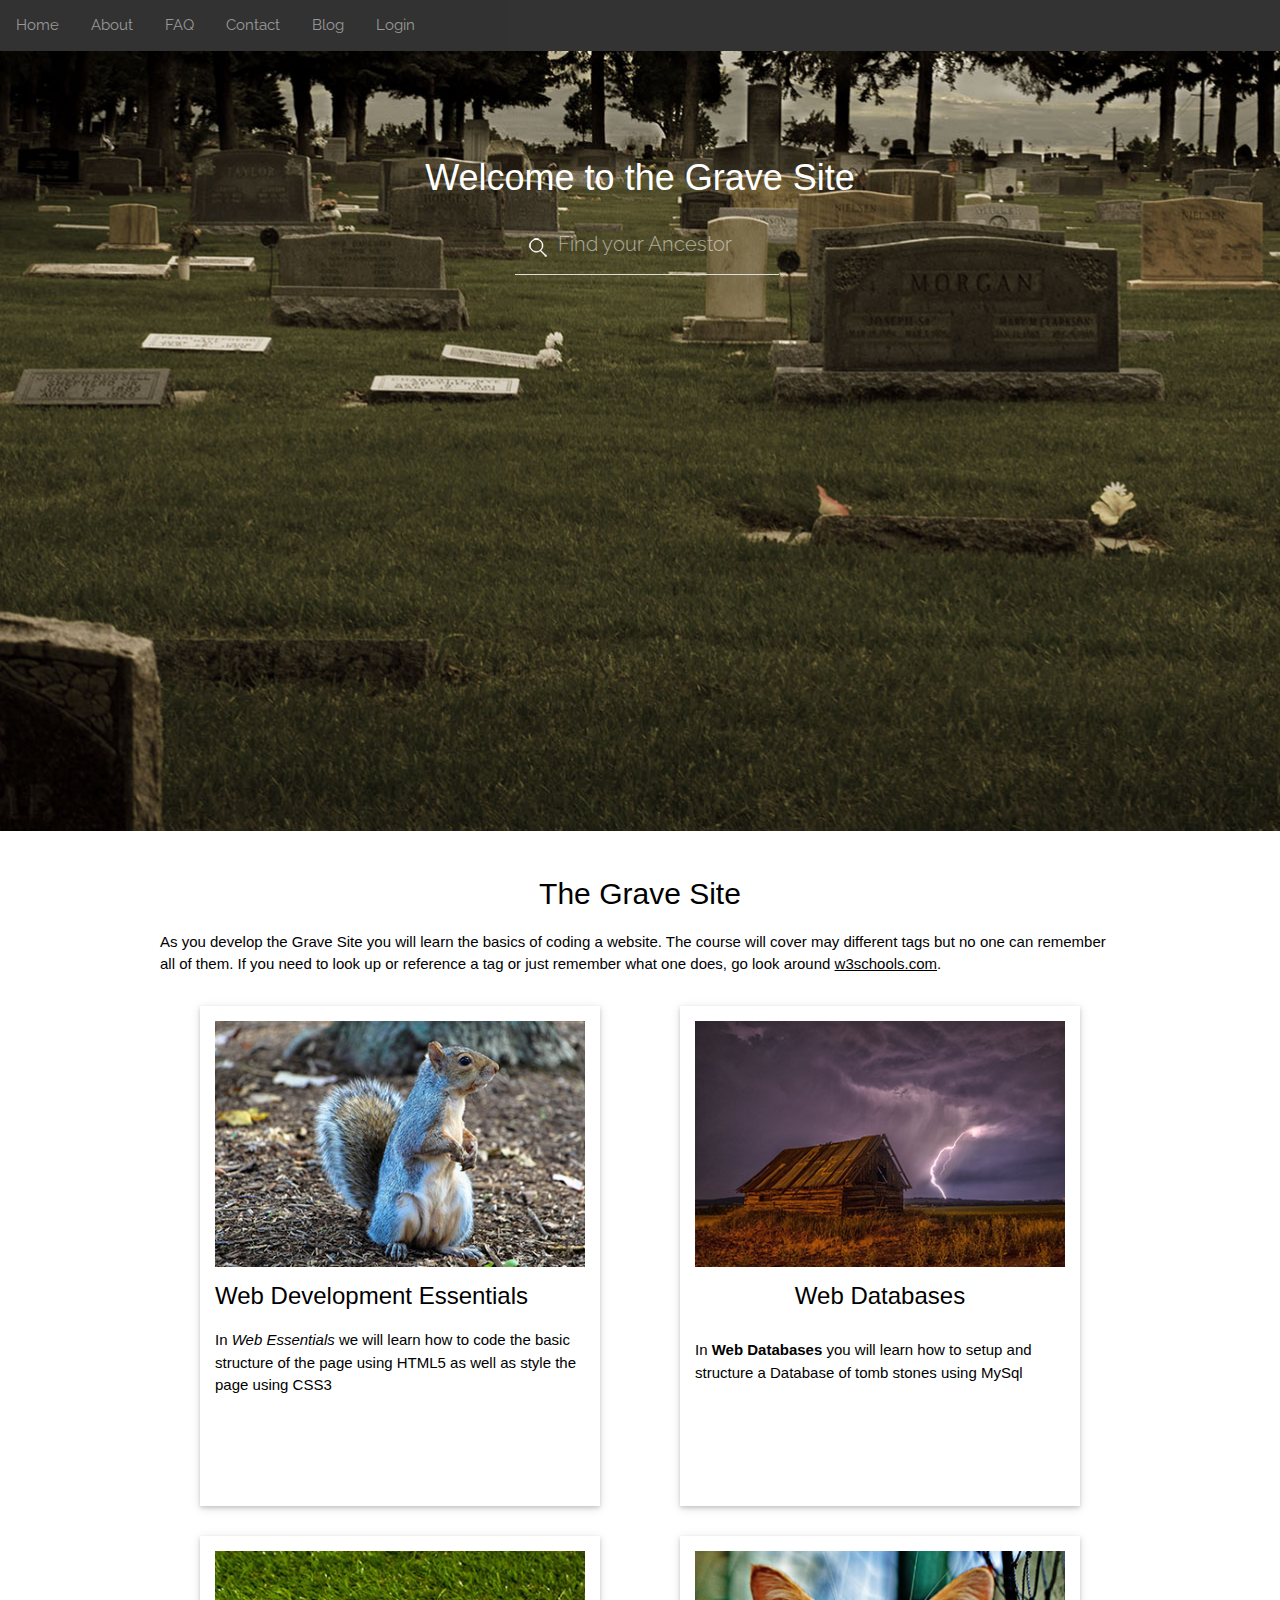
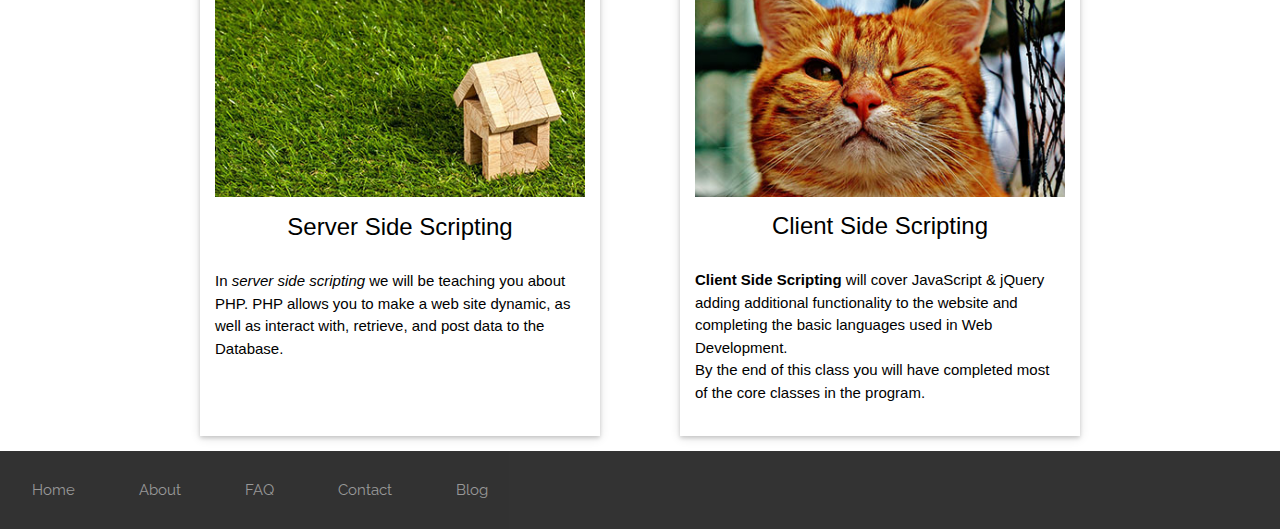
<file: projects/Graves/index.html>
<!DOCTYPE html>
<html lang="en">
    <head>
        <meta charset="utf-8">
        <meta name="description" content="">
        <meta name="author" content="BATC">
        <title>The Grave Site</title>
        <link href='https://fonts.googleapis.com/css?family=Raleway' rel='stylesheet' type='text/css'>
        <link href="css/normalize.css" rel="stylesheet" type="text/css">
        <link href="css/styles.css" rel="stylesheet" type="text/css">
        <link href="css/w3.css" rel="stylesheet" type="text/css">
        <script src="https://ajax.googleapis.com/ajax/libs/jquery/3.5.1/jquery.min.js"></script>

    </head>
    <body>
	    <header>
            <div class="navbar">
                <nav>
                    <ul>
                        <li><a href="index.html">Home</a></li>
                        <li><a href="about.html">About</a></li>
                        <li><a href="faq.html">FAQ</a></li>
                        <li><a href="contact.html">Contact</a></li>
                        <li><a href="blog.html">Blog</a></li>
                        <li><a href="#openModal">Login</a></li>
                    </ul>
			     </nav>
                <div id="openModal" class="modalDialog">
                    <div><a href="#close" title="Close" class="close">X</a>
                        <!-- content for Modal -->
                        <div class="login">
                            <h2>Sign in</h2>
                            <form data-parsley-validate="" id="demo-form" action="" name="loginform">
                                <input type="email" name="email" placeholder="Email" required="">
                                <input type="password" name="password" placeholder="Password" required="">
                                <input type="submit" value="Login" name="login_submit" class="form-control">
                            </form>
                        </div><!-- end login -->
                    </div><!-- end close -->
                </div><!-- end openModal -->
            </div> <!-- end navbar -->
	    </header>

	    <!--  =========== Hero ============= -->

		<section id="hero">
	        <h1>Welcome to the Grave Site</h1>
	       <div class="search">
		        <form action="index.html">
		    		<input type="search" name="ancestor_search" placeholder="Find your Ancestor">
		        </form>
            </div><!-- end search -->
	    </section><!-- end hero -->

        <!--  ============ Description ========== -->

        <section class="description">
	        <h2>The Grave Site</h2>
	        <p>As you develop the Grave Site you will learn the basics of coding a website.  The course will cover may different tags but no one can remember all of them.  If you need to look up or reference a tag or just remember what one does, go look around <a href="http://www.w3schools.com/">w3schools.com</a>.</p>
        </section><!-- end description -->

        <!-- ============== Classes =============-->

        <section id="classes">
        	<div class="w3-row">
                <div class="w3-half">
                    <div class="w3-card-2">
                        <div id="essentials">
                            <img src="img/squirrel.jpg" alt="squirrel">
                            <h3>Web Development Essentials</h3>
                            <p>In <em>Web Essentials</em> we will learn how to code the basic structure of the page using HTML5 as well as style the page using CSS3</p>
                        </div><!-- end essentials -->
                    </div><!-- end card 2 -->
                </div><!-- end half -->

                <div class="w3-half">
                    <div class="w3-card-2">
                        <div id="databases">
                            <img src="img/barn.jpg" alt="barn">
                            <div class="w3-container w3-center">
                                <h3>Web Databases</h3>
                            </div><!-- end center -->
                            <p>In <strong>Web Databases</strong> you will learn how to setup and structure a Database of tomb stones using MySql</p>
                        </div><!-- end databases -->
                    </div><!-- end card -->
				</div><!-- end half-->
	         </div><!-- end row -->

        	<div class="w3-row">
		        	<div class="w3-half">
		        		<div class="w3-card-2">
				        	<div id="server">
					        	<img src="img/home.jpg" alt="home">
								<div class="w3-container w3-center">
									<h3>Server Side Scripting</h3>
								</div><!-- end center -->
								<p>In <i>server side scripting</i> we will be teaching you about PHP.  PHP allows you to make a web site dynamic, as well as interact with, retrieve, and post data to the Database. </p>
				        	</div><!-- end server -->
		        		</div><!-- end w3-card-2 -->
		        	</div><!-- end w3-half -->

		        <div class="w3-half">
			    	<div class="w3-card-2">

			        	<div id="client">
				        	<img src="img/cat.jpg" alt="cat">
				        	<div class="w3-container w3-center">
								<h3>Client Side Scripting</h3>
				        	</div><!-- end center -->
							<p><b>Client Side Scripting</b> will cover JavaScript &amp; jQuery adding additional functionality to the website and completing the basic languages used in Web Development.  <br>By the end of this class you will have completed most of the core classes in the program.</p>
				        </div><!-- end client -->
        			</div><!-- end we-card-2-->
		        </div><!-- end w3-half -->
			</div><!-- end w3-row -->
        </section><!-- end classes -->
		<footer>
			<nav>
				<ul>
					<li><a href="index.html">Home</a></li>
					<li><a href="about.html">About</a></li>
					<li><a href="faq.html">FAQ</a></li>
					<li><a href="contact.html">Contact</a></li>
					<li><a href="blog.html">Blog</a></li>
				</ul>
			</nav>
		</footer>

    </body>
    <script src="js/parsley.min.js"></script>
    <script src="js/script.js"></script>
    <script type="text/javascript"> // parsley validation
      $(function () {
        $('#demo-form').parsley().on('field:validated', function() {
        var ok = $('.parsley-error').length === 0;
        $('.bs-callout-info').toggleClass('hidden', !ok);
        $('.bs-callout-warning').toggleClass('hidden', ok);
      })
        .on('form:submit', function() {
          return false;
        });
      });
    </script>
</html>
</file>
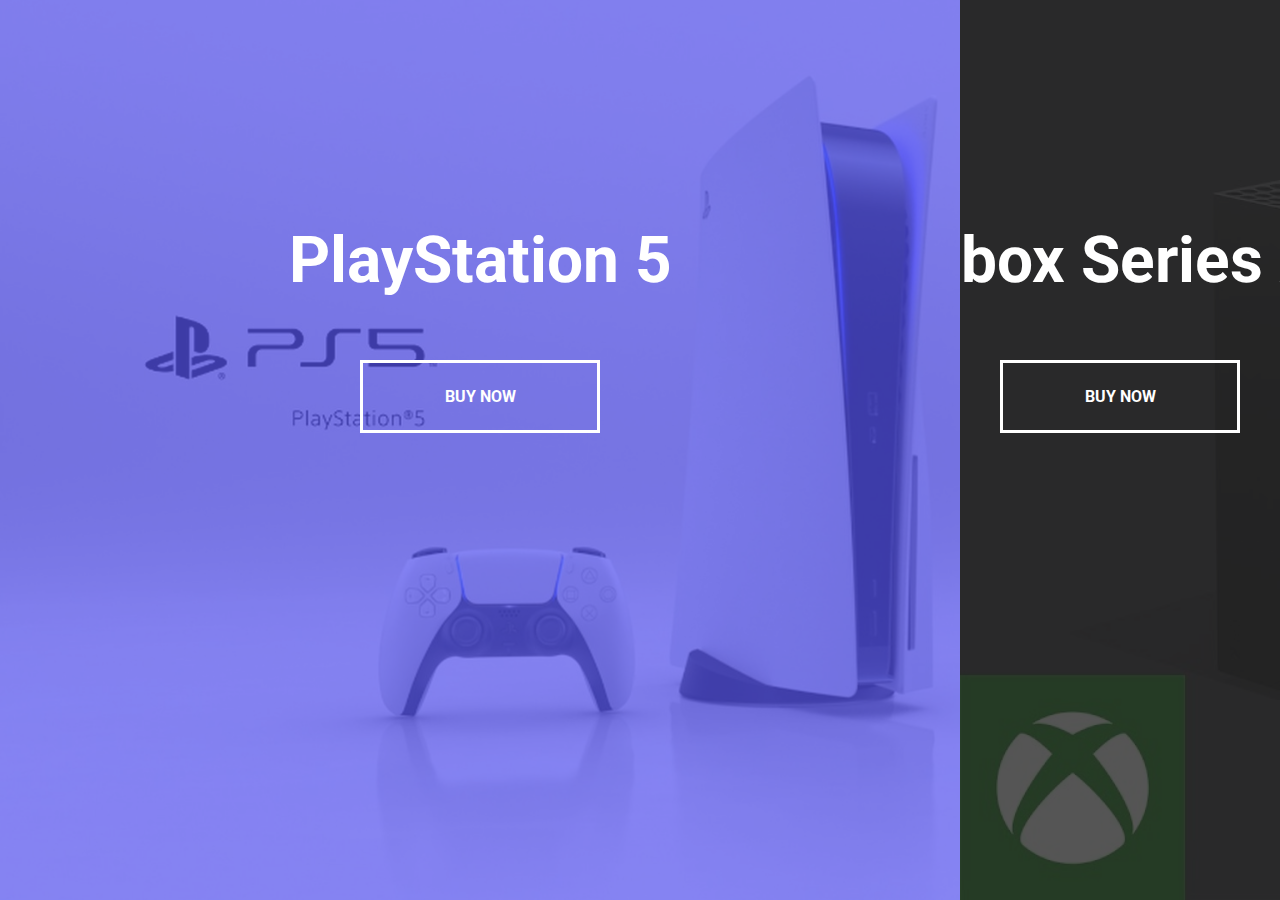
<file: projects/landing-page/index.html>
<!DOCTYPE html>
<html lang="en">
  <head>
    <meta charset="UTF-8" />
    <meta name="viewport" content="width=device-width, initial-scale=1.0" />
    <link rel="stylesheet" href="style.css" />
    <title>Split Landing Page</title>
  </head>
  <body>
    <div class="container">
      <div class="split left">
        <h1>PlayStation 5</h1>
        <a href="#" class="btn">Buy Now</a>
      </div>
      <div class="split right">
        <h1>Xbox Series X</h1>
        <a href="#" class="btn">Buy Now</a>
      </div>
    </div>
    <script src="script.js"></script>
  </body>
</html>
</file>
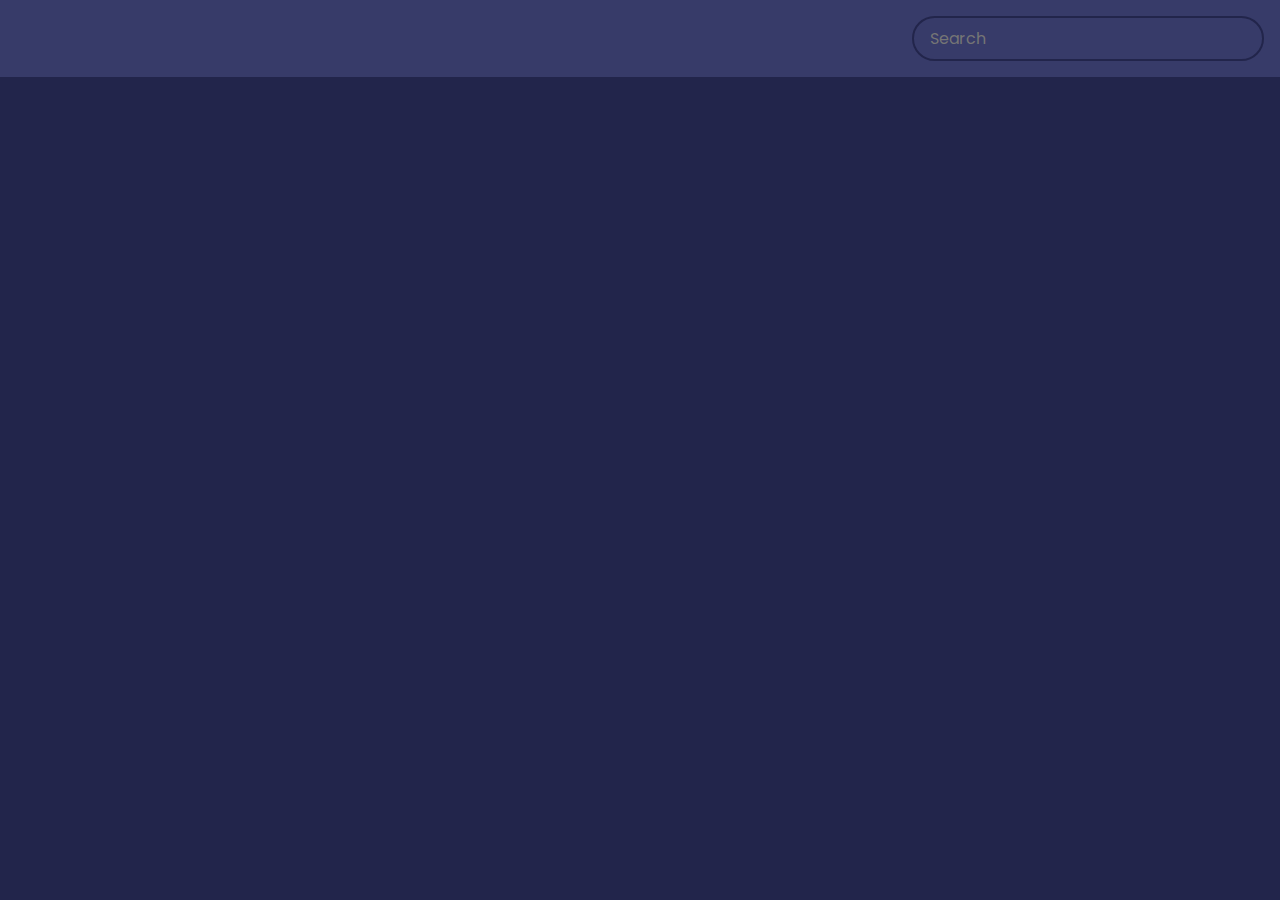
<file: projects/movie-app/index.html>
<!DOCTYPE html>
<html lang="en">
    <head>
        <meta charset="UTF-8" />
        <meta name="viewport" content="width=device-width, initial-scale=1.0" />
        <title>Movie App</title>
        <link rel="stylesheet" href="style.css" />
        <script src="script.js" defer></script>
        <link href="[data-uri]" rel="icon" type="image/x-icon" />
    </head>
    <body>
		<header>
			<form id="form">
				<input type="text" id="search" placeholder="Search" class="search"/>
			</form>
		</header>
        <main id="main"></main>
    </body>
</html>
</file>
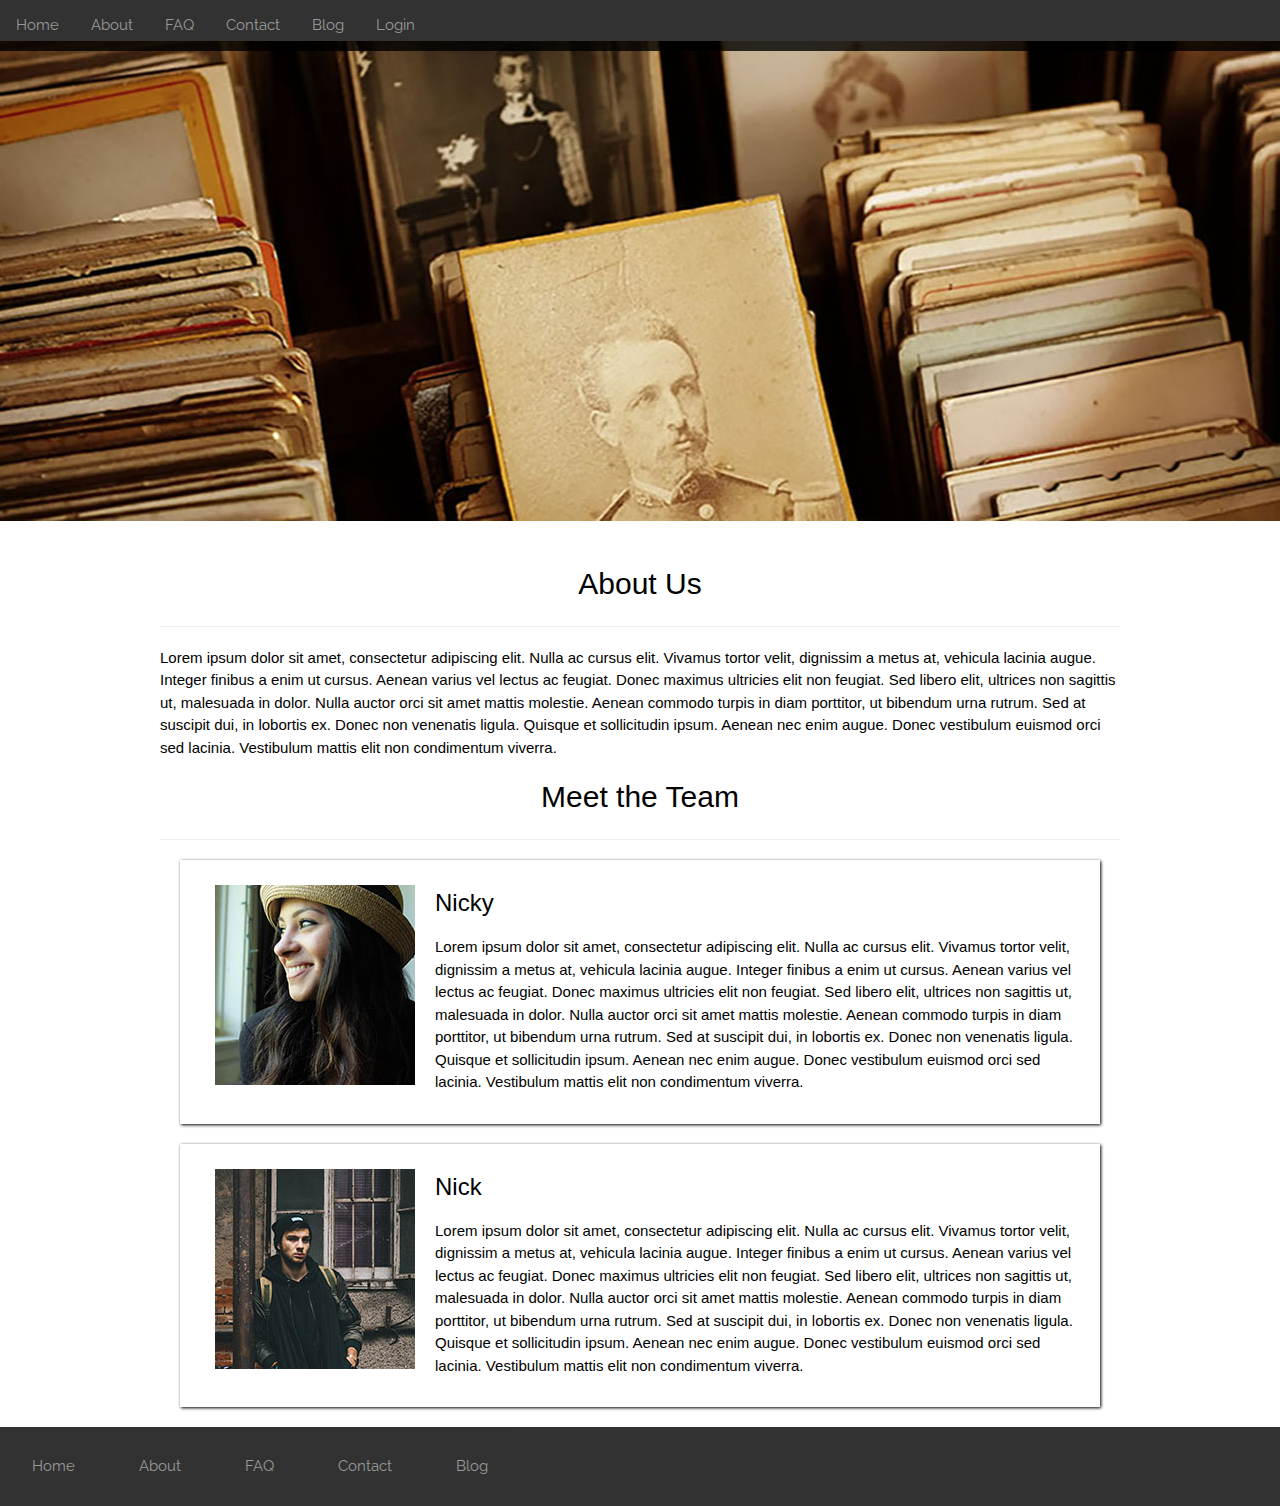
<file: projects/Graves/about.html>
<!DOCTYPE html>
<html lang="en">
    <head>
        <meta charset="utf-8">
        <meta name="description" content="">
        <meta name="author" content="BATC">
        <title>The Grave Site</title>
        <link href='https://fonts.googleapis.com/css?family=Raleway' rel='stylesheet' type='text/css'>
        <link href="css/normalize.css" rel="stylesheet" type="text/css">
        <link href="css/styles.css" rel="stylesheet" type="text/css">
        <link href="css/w3.css" rel="stylesheet" type="text/css">
        <script src="https://ajax.googleapis.com/ajax/libs/jquery/3.5.1/jquery.min.js"></script>

    </head>
    <body>
	    <header>
            <div class="navbar">
                <nav>
                    <ul>
                        <li><a href="index.html">Home</a></li>
                        <li><a href="about.html">About</a></li>
                        <li><a href="faq.html">FAQ</a></li>
                        <li><a href="contact.html">Contact</a></li>
                        <li><a href="blog.html">Blog</a></li>
                        <li><a href="#openModal">Login</a></li>
                    </ul>
			     </nav>
           <div id="openModal" class="modalDialog">
               <div><a href="#close" title="Close" class="close">X</a>
                   <!-- content for Modal -->
                   <div class="login">
                       <h2>Sign in</h2>
                       <form data-parsley-validate="" id="demo-form" action="" name="loginform">
                           <input type="email" name="email" placeholder="Email" required="">
                           <input type="password" name="password" placeholder="Password" required="">
                           <input type="submit" value="Login" name="login_submit" class="form-control">
                       </form>
                   </div><!-- end login -->
               </div><!-- end close -->
           </div><!-- end openModal -->
        </div> <!-- end navbar -->
    </header>

    <body>

    <!--  =========== Hero ============= -->

    <section id="aboutHero"></section>

    <! ---- Description ----->

    <div class="description">
        <h2>About Us</h2> <hr>

        <p> Lorem ipsum dolor sit amet, consectetur adipiscing elit. Nulla ac cursus elit. Vivamus tortor velit, dignissim a metus at, vehicula lacinia augue. Integer finibus a enim ut cursus. Aenean varius vel lectus ac feugiat. Donec maximus ultricies elit non feugiat. Sed libero elit, ultrices non sagittis ut, malesuada in dolor. Nulla auctor orci sit amet mattis molestie. Aenean commodo turpis in diam porttitor, ut bibendum urna rutrum. Sed at suscipit dui, in lobortis ex. Donec non venenatis ligula. Quisque et sollicitudin ipsum. Aenean nec enim augue. Donec vestibulum euismod orci sed lacinia. Vestibulum mattis elit non condimentum viverra.</p>
        <h2>Meet the Team</h2> <hr>
        <div class="aboutProfile">
            <img src="img/nicky.jpg" id="nickyImg">
            <h3>Nicky</h3>
            <p> Lorem ipsum dolor sit amet, consectetur adipiscing elit. Nulla ac cursus elit. Vivamus tortor velit, dignissim a metus at, vehicula lacinia augue. Integer finibus a enim ut cursus. Aenean varius vel lectus ac feugiat. Donec maximus ultricies elit non feugiat. Sed libero elit, ultrices non sagittis ut, malesuada in dolor. Nulla auctor orci sit amet mattis molestie. Aenean commodo turpis in diam porttitor, ut bibendum urna rutrum. Sed at suscipit dui, in lobortis ex. Donec non venenatis ligula. Quisque et sollicitudin ipsum. Aenean nec enim augue. Donec vestibulum euismod orci sed lacinia. Vestibulum mattis elit non condimentum viverra.</p>
        </div>
        <div class="aboutProfile">
            <img src="img/nick.jpg" id="nickImg">
            <h3>Nick</h3>
            <p> Lorem ipsum dolor sit amet, consectetur adipiscing elit. Nulla ac cursus elit. Vivamus tortor velit, dignissim a metus at, vehicula lacinia augue. Integer finibus a enim ut cursus. Aenean varius vel lectus ac feugiat. Donec maximus ultricies elit non feugiat. Sed libero elit, ultrices non sagittis ut, malesuada in dolor. Nulla auctor orci sit amet mattis molestie. Aenean commodo turpis in diam porttitor, ut bibendum urna rutrum. Sed at suscipit dui, in lobortis ex. Donec non venenatis ligula. Quisque et sollicitudin ipsum. Aenean nec enim augue. Donec vestibulum euismod orci sed lacinia. Vestibulum mattis elit non condimentum viverra.</p>
        </div>
    </div>
        <footer>
			<nav>
				<ul>
					<li><a href="index.html">Home</a></li>
					<li><a href="about.html">About</a></li>
					<li><a href="faq.html">FAQ</a></li>
					<li><a href="contact.html">Contact</a></li>
					<li><a href="blog.html">Blog</a></li>
				</ul>
			</nav>
		</footer>
    </body>
    <script src="js/parsley.min.js"></script>
    <script src="js/script.js"></script>
    <script type="text/javascript"> // parsley validation
      $(function () {
        $('#demo-form').parsley().on('field:validated', function() {
        var ok = $('.parsley-error').length === 0;
        $('.bs-callout-info').toggleClass('hidden', !ok);
        $('.bs-callout-warning').toggleClass('hidden', ok);
      })
        .on('form:submit', function() {
          return false;
        });
      });
    </script>
</html>
</file>
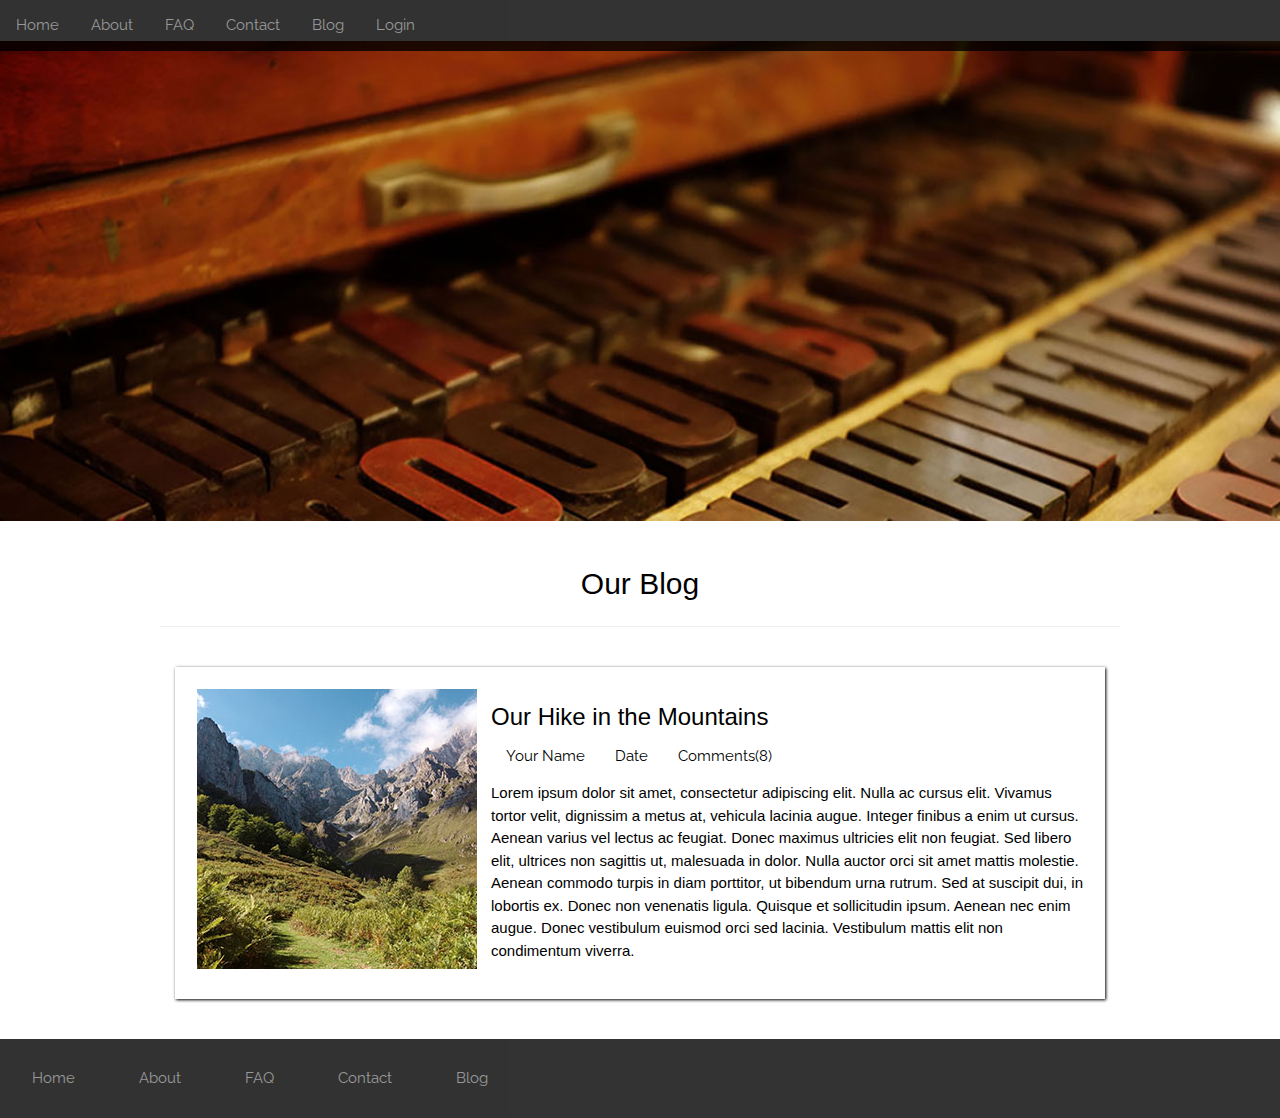
<file: projects/Graves/blog.html>
<!DOCTYPE html>
<html lang="en">
    <head>
        <meta charset="utf-8">
        <meta name="description" content="">
        <meta name="author" content="BATC">
        <title>The Grave Site</title>
        <link href='https://fonts.googleapis.com/css?family=Raleway' rel='stylesheet' type='text/css'>
        <link href="css/normalize.css" rel="stylesheet" type="text/css">
        <link href="css/styles.css" rel="stylesheet" type="text/css">
        <link href="css/w3.css" rel="stylesheet" type="text/css">
        <script src="https://ajax.googleapis.com/ajax/libs/jquery/3.5.1/jquery.min.js"></script>
        <style>

        </style>
    </head>
    <body>
	    <header>
            <div class="navbar">
                <nav>
                    <ul>
                        <li><a href="index.html">Home</a></li>
                        <li><a href="about.html">About</a></li>
                        <li><a href="faq.html">FAQ</a></li>
                        <li><a href="contact.html">Contact</a></li>
                        <li><a href="blog.html">Blog</a></li>
                        <li><a href="#openModal">Login</a></li>
                    </ul>
			     </nav>
            <div id="openModal" class="modalDialog">
                <div><a href="#close" title="Close" class="close">X</a>
                    <!-- content for Modal -->
                    <div class="login">
                        <h2>Sign in</h2>
                        <form data-parsley-validate="" id="demo-form" action="" name="loginform">
                            <input type="email" name="email" placeholder="Email" required="">
                            <input type="password" name="password" placeholder="Password" required="">
                            <input type="submit" value="Login" name="login_submit" class="form-control">
                        </form>
                    </div><!-- end login -->
                </div><!-- end close -->
            </div><!-- end openModal -->
        </div> <!-- end navbar -->
    </header>

    <body>

    <!--  =========== Hero ============= -->

    <section id="blogHero"></section>

    <!---- Description ----->

    <div class="description">
        <h2>Our Blog</h2> <hr>
        <div id="blogCard">
            <div class="blogImage blogItem">
                <img src="img/Mountain_path.jpg">
            </div>
            <div class="blogContent blogItem">
                <h3>Our Hike in the Mountains</h3>
                <ul id="blogLinks" style="padding: 0px; margin: 0px;">
                    <li>Your Name</li>
                    <li>Date</li>
                    <li>Comments(8)</li>
                </ul>
                <p>Lorem ipsum dolor sit amet, consectetur adipiscing elit. Nulla ac cursus elit. Vivamus tortor velit, dignissim a metus at, vehicula lacinia augue. Integer finibus a enim ut cursus. Aenean varius vel lectus ac feugiat. Donec maximus ultricies elit non feugiat. Sed libero elit, ultrices non sagittis ut, malesuada in dolor. Nulla auctor orci sit amet mattis molestie. Aenean commodo turpis in diam porttitor, ut bibendum urna rutrum. Sed at suscipit dui, in lobortis ex. Donec non venenatis ligula. Quisque et sollicitudin ipsum. Aenean nec enim augue. Donec vestibulum euismod orci sed lacinia. Vestibulum mattis elit non condimentum viverra.</p>
            </div>
        </div>
    </div>
        <footer id="blogFooter">
			<nav>
				<ul>
					<li><a href="index.html">Home</a></li>
					<li><a href="about.html">About</a></li>
					<li><a href="faq.html">FAQ</a></li>
					<li><a href="contact.html">Contact</a></li>
					<li><a href="blog.html">Blog</a></li>
				</ul>
			</nav>
		</footer>
    </body>
    <script src="js/parsley.min.js"></script>
    <script src="js/script.js"></script>
    <script type="text/javascript"> // parsley validation
      $(function () {
        $('#demo-form').parsley().on('field:validated', function() {
        var ok = $('.parsley-error').length === 0;
        $('.bs-callout-info').toggleClass('hidden', !ok);
        $('.bs-callout-warning').toggleClass('hidden', ok);
      })
        .on('form:submit', function() {
          return false;
        });
      });
    </script>
</html>
</file>
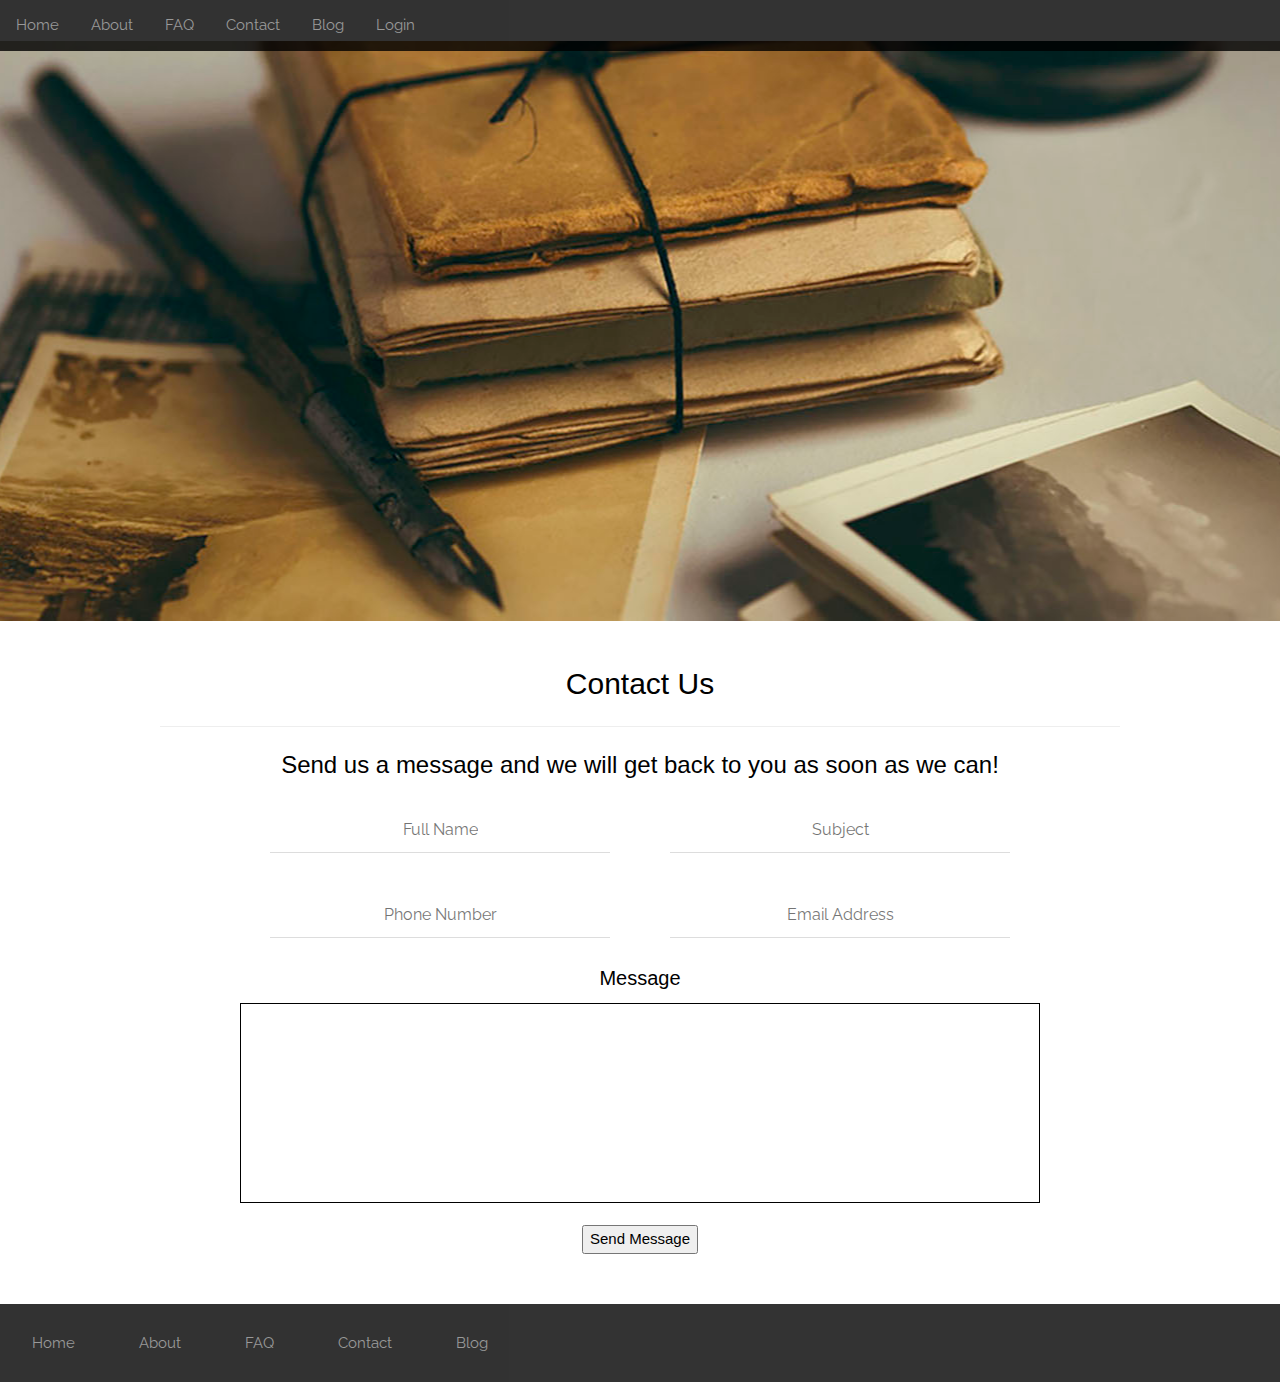
<file: projects/Graves/contact.html>
<!DOCTYPE html>
<html lang="en">
    <head>
        <meta charset="utf-8">
        <meta name="description" content="">
        <meta name="author" content="BATC">
        <title>The Grave Site</title>
        <link href='https://fonts.googleapis.com/css?family=Raleway' rel='stylesheet' type='text/css'>
        <link href="css/styles.css" rel="stylesheet" type="text/css">
        <link href="css/normalize.css" rel="stylesheet" type="text/css">
        <link href="css/w3.css" rel="stylesheet" type="text/css">
        <script src="https://ajax.googleapis.com/ajax/libs/jquery/3.5.1/jquery.min.js"></script>
    </head>
    <body>
	    <header>
            <div class="navbar">
                <nav>
                    <ul>
                        <li><a href="index.html">Home</a></li>
                        <li><a href="about.html">About</a></li>
                        <li><a href="faq.html">FAQ</a></li>
                        <li><a href="contact.html">Contact</a></li>
                        <li><a href="blog.html">Blog</a></li>
                        <li><a href="#openModal">Login</a></li>
                    </ul>
			     </nav>
            <div id="openModal" class="modalDialog">
                <div><a href="#close" title="Close" class="close">X</a>
                    <!-- content for Modal -->
                    <div class="login">
                        <h2>Sign in</h2>
                        <form data-parsley-validate="" id="demo-form" action="" name="loginform">
                            <input type="email" name="email" placeholder="Email" required="">
                            <input type="password" name="password" placeholder="Password" required="">
                            <input type="submit" value="Login" name="login_submit" class="form-control">
                        </form>
                    </div><!-- end login -->
                </div><!-- end close -->
            </div><!-- end openModal -->
        </div> <!-- end navbar -->
    </header>

    <!--  =========== Hero ============= -->

    <section id="contactHero"></section>

    <!---- ==== Description ====== ----->

        <div class="description">
            <h2>Contact Us</h2> <hr>
                <div id="messageInvite">
                    <h3>Send us a message and we will get back to you as soon as we can!</h3>
                </div>
            </div>

            <!--------- == Message Forms == ---->

        <div id="contactUs">
          <div class="bs-callout bs-callout-warning hidden"><!-- parsley validation failure -->
            <h4>Oh snap!</h4>
            <p class="hidden-fail">This form seems to be invalid :(</p>
          </div>

          <div class="bs-callout bs-callout-info hidden"><!-- parsley validation success -->
            <h4>Yay!</h4>
            <p class="hidden-success">Everything seems to be ok :)</p>
          </div>

            <form action="" name="contact" data-parsley-validate="" id="demo-form">
                <div id="formContainer">
                    <div><input class="contact-id form-control" type="text" name="fullname" placeholder="Full Name" class="form-control" required=""></div>
                    <div><input class="contact-id" type="text" name="subject" placeholder="Subject" required=""></div>
                    <div><input class="contact-id" type="text" name="phone" placeholder="Phone Number" required=""></div>
                    <div><input class="contact-id" type="email" name="emailAddress" placeholder="Email Address" class="form-control" data-parsley-trigger="change" required=""></div>
                </div>
                <h4>Message</h4>
                <div id="messageDiv">
                    <input class="contact-id form-control" id="message" type="text" name="message" data-parsley-trigger="keyup" data-parsley-minlength="10" data-parsley-max-length="20" data-parsley-minlength-message="Must put 10 characters" data-parsley-validation-threshold="10" required=""><br>
                </div>
                <input type="submit" class="button_next" name="contact_submit" value="Send Message" class="form-control" name="message">
            </form>
        </div>
        <footer>
			<nav>
				<ul>
					<li><a href="index.html">Home</a></li>
					<li><a href="about.html">About</a></li>
					<li><a href="faq.html">FAQ</a></li>
					<li><a href="contact.html">Contact</a></li>
					<li><a href="blog.html">Blog</a></li>
				</ul>
			</nav>
		</footer>
    </body>
    <script src="js/parsley.min.js"></script>
    <script src="js/script.js"></script>
    <script type="text/javascript"> // parsley validation
      $(function () {
        $('#demo-form').parsley().on('field:validated', function() {
        var ok = $('.parsley-error').length === 0;
        $('.bs-callout-info').toggleClass('hidden', !ok);
        $('.bs-callout-warning').toggleClass('hidden', ok);
      })
        .on('form:submit', function() {
          return false;
        });
      });
    </script>
</html>
</file>
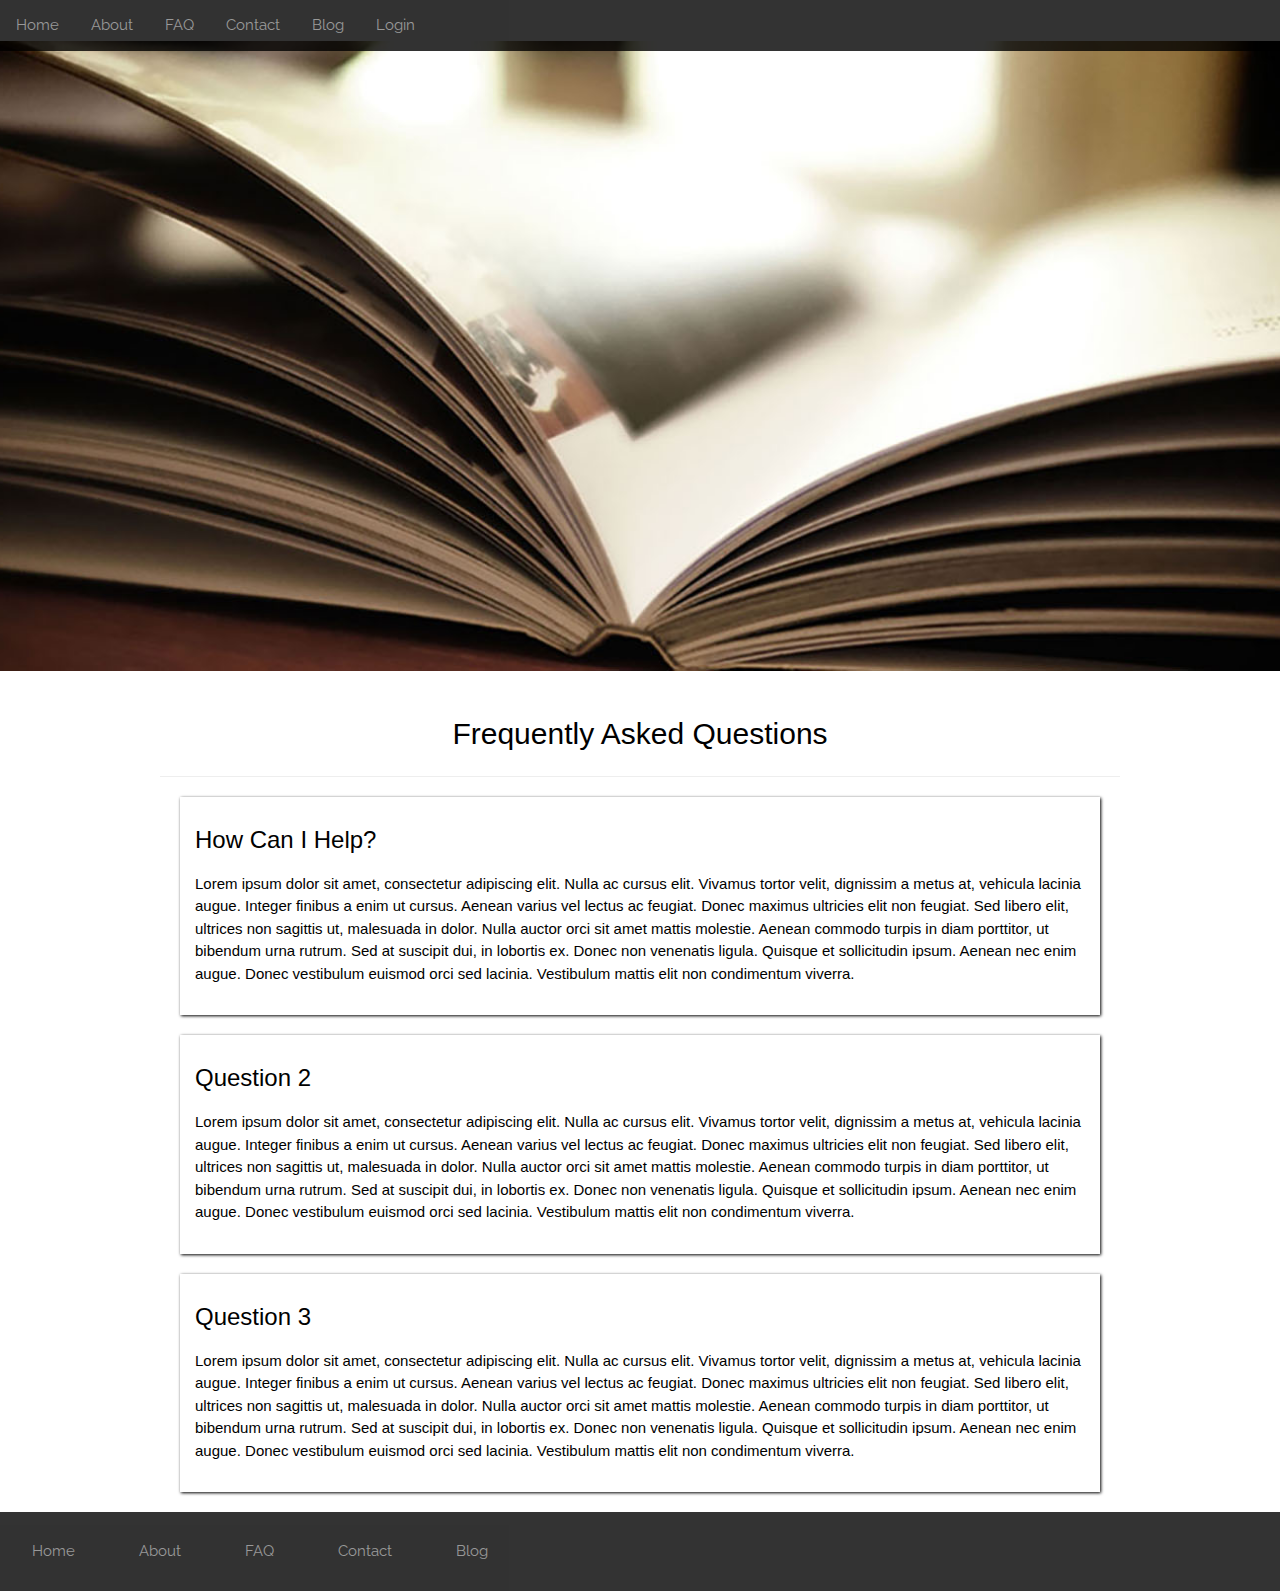
<file: projects/Graves/faq.html>
<!DOCTYPE html>
<html lang="en">
    <head>
        <meta charset="utf-8">
        <meta name="description" content="">
        <meta name="author" content="BATC">
        <title>The Grave Site</title>
        <link href='https://fonts.googleapis.com/css?family=Raleway' rel='stylesheet' type='text/css'>
        <link href="css/normalize.css" rel="stylesheet" type="text/css">
        <link href="css/styles.css" rel="stylesheet" type="text/css">
        <link href="css/w3.css" rel="stylesheet" type="text/css">
        <script src="https://ajax.googleapis.com/ajax/libs/jquery/3.5.1/jquery.min.js"></script>

    </head>
    <body>
	    <header>
            <div class="navbar">
                <nav>
                    <ul>
                        <li><a href="index.html">Home</a></li>
                        <li><a href="about.html">About</a></li>
                        <li><a href="faq.html">FAQ</a></li>
                        <li><a href="contact.html">Contact</a></li>
                        <li><a href="blog.html">Blog</a></li>
                        <li><a href="#openModal">Login</a></li>
                    </ul>
			     </nav>
            <div id="openModal" class="modalDialog">
                <div><a href="#close" title="Close" class="close">X</a>
                    <!-- content for Modal -->
                    <div class="login">
                        <h2>Sign in</h2>
                        <form data-parsley-validate="" id="demo-form" action="" name="loginform">
                            <input type="email" name="email" placeholder="Email" required="">
                            <input type="password" name="password" placeholder="Password" required="">
                            <input type="submit" value="Login" name="login_submit" class="form-control">
                        </form>
                    </div><!-- end login -->
                </div><!-- end close -->
            </div><!-- end openModal -->
        </div> <!-- end navbar -->
    </header>

    <body>

    <!--  =========== Hero ============= -->

    <section id="faqHero"></section>

    <! ---- Description ----->

    <div class="description">
        <h2>Frequently Asked Questions</h2> <hr>
                <div class="faqP">
                <h3>How Can I Help?</h3>
                        <p> Lorem ipsum dolor sit amet, consectetur adipiscing elit. Nulla ac cursus elit. Vivamus tortor velit, dignissim a metus at, vehicula lacinia augue. Integer finibus a enim ut cursus. Aenean varius vel lectus ac feugiat. Donec maximus ultricies elit non feugiat. Sed libero elit, ultrices non sagittis ut, malesuada in dolor. Nulla auctor orci sit amet mattis molestie. Aenean commodo turpis in diam porttitor, ut bibendum urna rutrum. Sed at suscipit dui, in lobortis ex. Donec non venenatis ligula. Quisque et sollicitudin ipsum. Aenean nec enim augue. Donec vestibulum euismod orci sed lacinia. Vestibulum mattis elit non condimentum viverra.
                        </p>
                </div>
                <div class="faqP">
                <h3>Question 2</h3>
                        <p> Lorem ipsum dolor sit amet, consectetur adipiscing elit. Nulla ac cursus elit. Vivamus tortor velit, dignissim a metus at, vehicula lacinia augue. Integer finibus a enim ut cursus. Aenean varius vel lectus ac feugiat. Donec maximus ultricies elit non feugiat. Sed libero elit, ultrices non sagittis ut, malesuada in dolor. Nulla auctor orci sit amet mattis molestie. Aenean commodo turpis in diam porttitor, ut bibendum urna rutrum. Sed at suscipit dui, in lobortis ex. Donec non venenatis ligula. Quisque et sollicitudin ipsum. Aenean nec enim augue. Donec vestibulum euismod orci sed lacinia. Vestibulum mattis elit non condimentum viverra.
                        </p>
                </div>
                <div class="faqP">
                <h3>Question 3</h3>
                        <p> Lorem ipsum dolor sit amet, consectetur adipiscing elit. Nulla ac cursus elit. Vivamus tortor velit, dignissim a metus at, vehicula lacinia augue. Integer finibus a enim ut cursus. Aenean varius vel lectus ac feugiat. Donec maximus ultricies elit non feugiat. Sed libero elit, ultrices non sagittis ut, malesuada in dolor. Nulla auctor orci sit amet mattis molestie. Aenean commodo turpis in diam porttitor, ut bibendum urna rutrum. Sed at suscipit dui, in lobortis ex. Donec non venenatis ligula. Quisque et sollicitudin ipsum. Aenean nec enim augue. Donec vestibulum euismod orci sed lacinia. Vestibulum mattis elit non condimentum viverra.
                        </p>
                </div>
            </div>
        <footer>
			<nav>
				<ul>
					<li><a href="index.html">Home</a></li>
					<li><a href="about.html">About</a></li>
					<li><a href="faq.html">FAQ</a></li>
					<li><a href="contact.html">Contact</a></li>
					<li><a href="blog.html">Blog</a></li>
				</ul>
			</nav>
		</footer>
    </body>
    <script src="js/parsley.min.js"></script>
    <script type="text/javascript"> // parsley validation
      $(function () {
        $('#demo-form').parsley().on('field:validated', function() {
        var ok = $('.parsley-error').length === 0;
        $('.bs-callout-info').toggleClass('hidden', !ok);
        $('.bs-callout-warning').toggleClass('hidden', ok);
      })
        .on('form:submit', function() {
          return false;
        });
      });
    </script>
</html>
</file>
<file: projects/Graves/css/styles.css>
/*
BATC Web Essentials
Colors: #808080, #606061, #fff, #d4d4d4
Font: font-family: 'Raleway', sans-serif;

*/

                    /* ==================== GENERAL =============*/

body {
    font-family: 'Raleway', sans-serif;
    font-size: 16px;
}

                            /* =============== Global ==============*/

h1,h2,h3,h4,h5,h6 {
    -webkit-font-smoothing: antialiased;
    text-rendering: optimizeLegibility;
    font-weight: bold;
}

                                          /* parsley css */
input.parsley-success,
select.parsley-success,
textarea.parsley-success {
  color: #468847;
  background-color: #DFF0D8;
  border: 1px solid #D6E9C6;
}

input.parsley-error,
select.parsley-error,
textarea.parsley-error {
  color: #B94A48;
  background-color: #F2DEDE;
  border: 1px solid #EED3D7;
}

.parsley-errors-list {
  margin: 2px 0 3px;
  padding: 0;
  list-style-type: none;
  font-size: 0.9em;
  line-height: 0.9em;
  opacity: 0;
  color: #B94A48;

  transition: all .3s ease-in;
  -o-transition: all .3s ease-in;
  -moz-transition: all .3s ease-in;
  -webkit-transition: all .3s ease-in;
}

.parsley-errors-list.filled {
  opacity: 1;
}

                       /*===================== navBar ========*/

.navbar nav ul {

    list-style-type: none;
    margin: 0;
    padding: 0;
    overflow: auto;
    background-color: black;
    opacity: 0.8;
}

.navbar ul li {
    float:left;
    font-family: 'Raleway', sans-serif;
}

.navbar .login ul {
    list-style-type: none;
    margin: 0;
    padding: 0;
    overflow: hidden;
}

.navbar ul li a {
    display: block;
    color: #808080;
    text-align: center;
    padding: 14px 16px 14px 16px;
    text-decoration: none;
}

                /* =======Hero =====*/
#hero {
    background: url("../img/graveyard_small.jpg") center no-repeat;
    background-size: cover;
    width: 100%;
    height: 780px;
    margin-top: -10px;
}

#aboutHero {
    background: url("../img/about.jpg") center no-repeat;
    background-size: cover;
    color: #595959;
    width: 100%;
    height: 480px;
    margin-top: -10px;
}

#faqHero {
    background: url("../img/faq.jpg") center no-repeat;
    background-size: cover;
    color: #595959;
    width: 100%;
    height: 630px;
    margin-top: -10px;
}

#contactHero {
    background: url("../img/contact.jpg") center no-repeat;
    background-size: cover;
    color: #595959;
    width: 100%;
    height: 580px;
    margin-top: -10px;
}

#blogHero {
    background: url("../img/letters.jpg") center no-repeat;
    background-size: cover;
    color: #595959;
    height: 480px;
    margin-top: -10px;
}



h1 {
    color: white;
    padding: 100px 0 0 0;
    text-align: center;
}

#fileToUpload {
    padding:20px 10px;
    padding-bottom: 10px;
    margin: auto;
}

#add_grave {
    margin: 10px 10px;
    margin-bottom: 20px;
    display: block;
}

.search form {
    margin: auto;
    width: 250px;
}

            /* ============= Description ============*/

.description {
    width: 960px;
    margin: auto;
    margin-top: 40px;
}

.description h2,
#messageInvite h3,
#contactUs h4 {
    text-align: center;
}

#nickyImg,
#nickImg {
    float: left;
    margin: 10px 20px;
}

.grave_image{
    display: block;
    width: 250px;
    align-content: center;
    border: 1px solid black;
    box-shadow: 2px 3px 10px #808080;
}

.aboutProfile {
    padding: 15px;
    margin: 20px;
    box-shadow: 1px 1px 3px #000;
}

.faqP {
    margin: 20px;
    padding: 15px;
    box-shadow: 1px 1px 3px black;
}

#mountain {
    float: left;
    margin: 10px 20px;
    height: 300px;
    width: auto;
}

            /* ====== Blog =====*/


#blogLinks li {
    float: left;
    list-style-type: none;
    margin: 0px 15px;
    padding: 0;
    text-align: center;
    display: inline;
    font-family: 'Raleway', sans-serif;
    border-bottom: 1px #000;
}

#blogCard {
    margin: 40px 15px;
    box-shadow: 1px 1px 3px black;
    min-height: 300px;
    padding: 15px;
    display: flex;
    flex-direction: row;
}

.blogItem {
    margin: 7px;
}

.blogContent {
    display: flex;
    flex-direction: column;
}

                /* ============= Classes ==========*/

#classes {
    width: 960px;
    margin:auto;
}

.w3-card-2 {
    width: 400px;
    height: 500px;
    margin: 15px 40px;
    padding: 15px 15px;
}

#classes img {
    width: 100%;
}

.border {
    border: 1px solid black;
    box-shadow: 2px 3px 20px;
}

                /* =================== Modal ===*/

.modalDialog {
    position: fixed;
    font-family: 'Raleway', sans-serif;
    top: 0;
    right: 0;
    bottom: 0;
    left: 0;
    background: rgba(0,0,0,0.8);
    z-index: 99999;
    opacity: 0;
    -webkit-transition: opacity 400ms ease-in;
    -moz-transition: opacity 400ms ease-in;
    pointer-events: none;
}

.modalDialog:target {
    opacity: 1;
    pointer-events: auto;
}

.modalDialog > div {
    width: 500px;
    position: relative;
    margin: 10% auto;
    background: white;
}

.close {
    background: #606061;
    color: #fff;
    line-height: 25px;
    position: absolute;
    right: -12px;
    text-align: center;
    top: -10px;
    width: 24px;
    text-decoration: none;
    font-weight: bold;
    -webkit-border-radius: 12px;
    -moz-border-radius: 12px;
    border-radius: 12px;
    -webkit-box-shadow: 1px 1px 3px #000;
    -moz-box-shadow: 1px 1px 3px #000;
    box-shadow: 1px 1px 3px #000;
}

.close:hover {
    background: #808080;
}

                /* ============ Forms ===========*/

.login {
    font-family: 'Raleway', sans-serif;
    width: 500px;
    padding: 30px;
    background: #fff;
    margin: 50px auto;
}

.login h2 {
    background: #4d4d4d;
    text-transform: uppercase;
    font-family: 'Raleway', sans-serif;
    color: white;
    font-size: 18px;
    font-weight: 100;
    padding: 20px;
    margin: -30px -30px 30px -30px;
}

#formContainer > div{
    float: left;
    width: 50%;
    padding: 15px 30px;
    text-align: center;
}

#formContainer label{
    color: red;
}

#formContainer input{
    text-align: center;
}

#messageDiv {
    text-align: center;
}

#messageDiv label{
    color: red;
    text-align: center;
}

#formContainer {
    max-width: 800px;
    margin: auto;
}

#name {
    font-family: 'Raleway', sans-serif;
    width: 300px;
    padding: 30px;
    background: #fff;
    margin: 50px auto;
    text-align: center;
/*    float: left*/
}

#subject {
    font-family: 'Raleway', sans-serif;
    width: 300px;
    padding: 30px;
    background: #fff;
    margin: 50px auto;
    text-align: center;
/*    float: right;*/
}

#number {
    font-family: 'Raleway', sans-serif;
    width: 300px;
    padding: 30px;
    background: #fff;
    margin: 50px auto;
    text-align: center;
    clear: both;
/*    float: left;*/
}

#email {
    font-family: 'Raleway', sans-serif;
    width: 300px;
    padding: 30px;
    background: #fff;
    margin: 50px auto;
    text-align: center;
/*    float: right;*/
}


h4 {
    clear: both;
    text-align: center;
}

.button_next {
    margin: auto;
    display: block;
    margin-bottom: 50px;

}

#message {
    height: 200px;
    border: 1px solid black;
    margin-bottom: 25px;
    max-width: 800px;
    margin: auto;
}

input[type="text"],
input[type="date"],
input[type="datetime"],
input[type="email"],
input[type="number"],
input[type="search"],
input[type="time"],
input[type="url"],
input[type="password"],
textarea,
select {
    box-sizing: border-box;
    -webkit-box-sizing: border-box;
    -moz-box-sizing: border-box;
    outline: none;
    display: block;
    width: 100%;
    padding: 7px;
    border: none;
    border-bottom: 1px solid #ddd;
    background: transparent;
    margin-bottom: 10px;
    font: 16px 'Raleway', sans-serif;
    height: 45px;
}

.login input[type="submit"]
.login input[type="button"]{
    box-sizing: border-box;
    -webkit-box-sizing: border-box;
    -moz-box-sizing: border-box;
    width: 100%;
    padding: 3%;
    background: #4d4d4d;
    color: white;
    border-top-style: none;
    border-bottom-style: none;
    border-left-style: none;
    border-right-style: none;
}

.login input[type="submit"]:hover,
.login input[type="button"]:hover{
    background: #808080;
}

.search input[type="search"] {
    color: white;
    text-align: center;
    background-image: url(../img/search_icon.png);
    background-position: 10px 20px;
    background-repeat: no-repeat;
    font-size: 20px;
    font-weight: 300;
}

.search input[type="search"]:hover {
    background: rgba(255,255,255,.08)
}

footer ul {
    list-style-type: none;
    margin: 0;
    padding: 0;
    overflow: auto;
    background-color: black;
    opacity: 0.8;
}

footer ul li {
    float: left;
    font-family: 'Raleway', sans-serif;
}

footer ul li a,
footer ul li {
    display: block;
    color: #808080;
    text-align: center;
    padding: 14px 16px;
    text-decoration: none;
}

footer ul li a:hover {
    color: white;
}

#blogFooter {
    clear: both;
}

.hidden {
  display: none;
  visibility: hidden;
  text-align: center;
  color: red;
}

.hidden-fail {
  text-align: center;
  color: red;
}

.hidden-success {
  text-align: center;
  color: green;
}
</file>
<file: projects/landing-page/style.css>
@import url('https://fonts.googleapis.com/css2?family=Roboto:wght@400;700&display=swap');

:root {
  --left-bg-color: rgba(87, 84, 236, 0.7);
  --right-bg-color: rgba(43, 43, 43, 0.8);
  --left-btn-hover-color: rgba(87, 84, 236, 1);
  --right-btn-hover-color: rgba(28, 122, 28, 1);
  --hover-width: 75%;
  --other-width: 25%;
  --speed: 1000ms;
}

* {
  box-sizing: border-box;
}

body {
  font-family: 'Roboto', sans-serif;
  height: 100vh;
  overflow: hidden;
  margin: 0;
}

h1 {
  font-size: 4rem;
  color: #fff;
  position: absolute;
  left: 50%;
  top: 20%;
  transform: translateX(-50%);
  white-space: nowrap;
}

.btn {
  position: absolute;
  display: flex;
  align-items: center;
  justify-content: center;
  left: 50%;
  top: 40%;
  transform: translateX(-50%);
  text-decoration: none;
  color: #fff;
  border: #fff solid 0.2rem;
  font-size: 1rem;
  font-weight: bold;
  text-transform: uppercase;
  width: 15rem;
  padding: 1.5rem;
}

.split.left .btn:hover {
  background-color: var(--left-btn-hover-color);
  border-color: var(--left-btn-hover-color);
}

.split.right .btn:hover {
  background-color: var(--right-btn-hover-color);
  border-color: var(--right-btn-hover-color);
}

.container {
  position: relative;
  width: 100%;
  height: 100%;
  background: #333;
}

.split {
  position: absolute;
  width: 50%;
  height: 100%;
  overflow: hidden;
}

.split.left {
  left: 0;
  background: url('ps.jpg');
  background-repeat: no-repeat;
  background-size: cover;
}

.split.left::before {
  content: '';
  position: absolute;
  width: 100%;
  height: 100%;
  background-color: var(--left-bg-color);
}

.split.right {
  right: 0;
  background: url('xbox.jpg');
  background-repeat: no-repeat;
  background-size: cover;
}

.split.right::before {
  content: '';
  position: absolute;
  width: 100%;
  height: 100%;
  background-color: var(--right-bg-color);
}

.split.right,
.split.left,
.split.right::before,
.split.left::before {
  transition: all var(--speed) ease-in-out;
}

.hover-left .left {
  width: var(--hover-width);
}

.hover-left .right {
  width: var(--other-width);
}

.hover-right .right {
  width: var(--hover-width);
}

.hover-right .left {
  width: var(--other-width);
}

@media (max-width: 800px) {
  h1 {
    font-size: 2rem;
    top: 30%;
  }

  .btn {
    width: 12rem;
    padding: 1.2rem;
  }
}
</file>
<file: projects/movie-app/style.css>
@import url("https://fonts.googleapis.com/css2?family=Poppins:wght@200;400;600&display=swap");

* {
    box-sizing: border-box;
}

body {
	background-color: #22254b;
    font-family: "Poppins", sans-serif;
    margin: 0;
}

header {
	background-color: #373b69;
	display: flex;
	justify-content: flex-end;
	padding: 1rem;
}

.search {
	background-color: transparent;
	border: 2px solid #22254b;
	border-radius: 50px;
	color: #fff;
	font-size: 1rem;
	padding: 0.5rem 1rem;
	font-family: inherit;
}

search::placeholder {
	color: #7378c5;
}

.search::focus {
	background-color: #22254b;
	outline: none;
}

main {
	display: flex;
	flex-wrap: wrap;
}

.movie {
	background-color: #373b69;
	border-radius: 3px;
	box-shadow: 0 4px 5px rgba(0,0,0,0.2);
	overflow: hidden;
	margin: 1rem;
	width: 300px;
	position: relative
}

.movie img {
	width: 100%;
}

.movie-info {
	color: #eee;
	display: flex;
	align-items: center;
	justify-content: space-between;
	padding: 0.5rem 1rem 1rem;
	letter-spacing: 0.5px;
}

.movie-info h3 {
	margin: 0;
}

.movie-info span {
	background-color: #22254b;
	border-radius: 3px;
	font-weight: bold;
	padding: 0.25rem 0.5rem;
}

.movie-info span.green {
	color: rgb(39,189,39);
}

.movie-info span.orange {
	color: orange;
}

.movie-info span.red {
	color: rgb(189,42,42);
}

.overview {
	background-color: #fff;
	padding: 2rem;
	position: absolute;
	max-height: 100%;
	overflow: auto;
	left: 0;
	bottom: 0;
	right: 0;
	transform: translateY(101%);
	transition: transform 0.3s ease-in;
}

.overview h4 {
	margin-top: 0;
}

.movie:hover .overview {
	transform: translateY(0);
}
</file>
